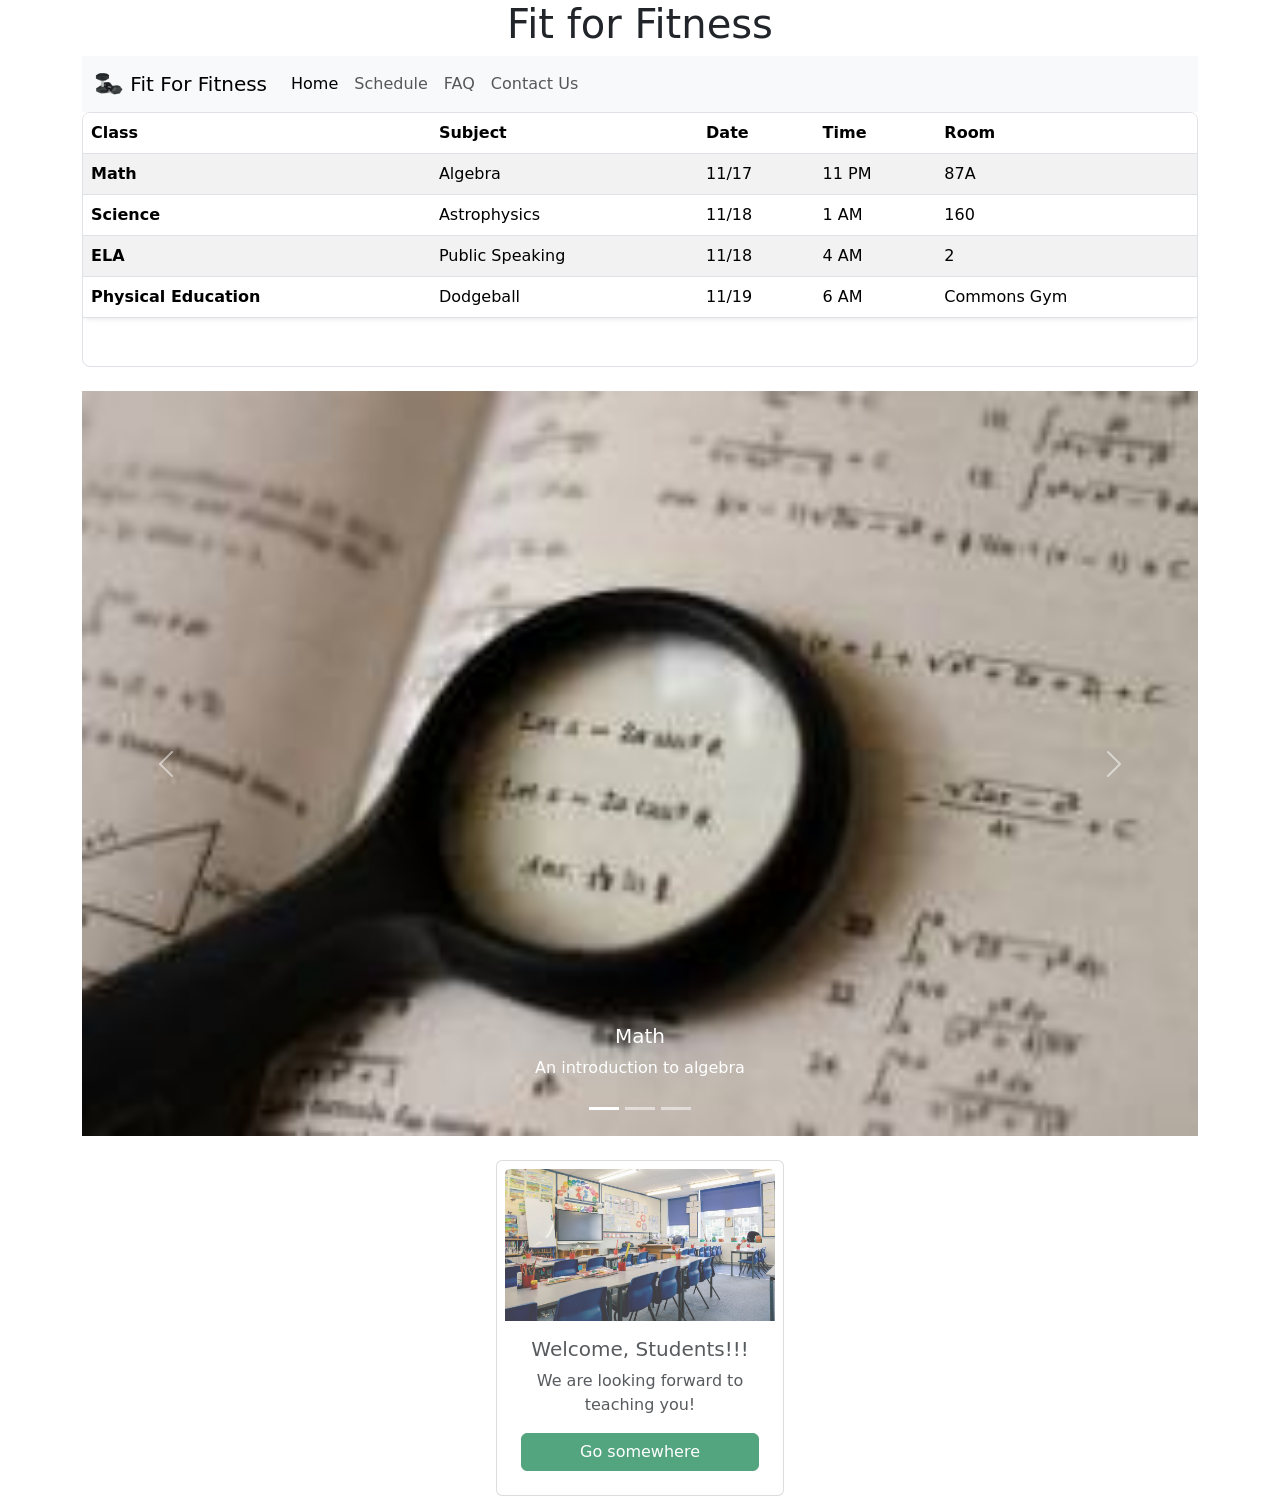
<file: index.html>
<!DOCTYPE html>
<html lang="en">

<head>
  <!--Name:Kellyn Bailey-->
  <meta charset="UTF-8">
  <meta name="viewport" content="width=device-width, initial-scale=1.0">
  <title>Document</title>
  <link href="https://cdn.jsdelivr.net/npm/bootstrap@5.3.9/dist/css/bootstrap.min.css" rel="stylesheet">

  <link rel="stylesheet" href="styles.css">
  <script src="https://cdn.jsdelivr.net/npm/bootstrap@5.3.9/dist/js/bootstrap.bundle.min.js"
    integrity="sha384-WyOxWvTyr1QaMPfiPJSv76iReVthorl5uWlFtZPyK0IEB0hGzo9y5Bp9mYanr8Bu"
    crossorigin="anonymous"></script>

</head>

<body class="container">
  <h1 style="text-align: center;">Fit for Fitness</h1>
  <nav class="navbar navbar-expand-lg bg-body-tertiary">
    <div class="container-fluid">
      <a class="navbar-brand" href="index.html">
        <img src="images/dumbbell.png" alt="Logo" width="30" height="24" class="d-inline-block align-text-top">
        Fit For Fitness
      </a>
      <button class="navbar-toggler" type="button" data-bs-toggle="collapse" data-bs-target="#navbarNav"
        aria-controls="navbarNav" aria-expanded="false" aria-label="Toggle navigation">
        <span class="navbar-toggler-icon"></span>
      </button>
      <div class="collapse navbar-collapse" id="navbarNav">
        <ul class="navbar-nav">
          <li class="nav-item">
            <a class="nav-link active" aria-current="page" href="index.html">Home</a>
          </li>
          <li class="nav-item">
            <a class="nav-link" href="schedule.html">Schedule</a>
          </li>

          <li class="nav-item">
            <a class="nav-link" href="#">FAQ</a>
          </li>

          <li class="nav-item">
            <a class="nav-link" href="contactus.html">Contact Us</a>
          </li>

        </ul>
      </div>
    </div>
  </nav>

  <main>
    <div class="border rounded-3 overflow-auto">
      <table class="table table-striped mb-0 shadow-sm p-3 mb-5 bg-body-tertiary rounded">
        <thead>
          <tr>
            <th scope="col">Class</th>
            <th scope="col">Subject</th>
            <th scope="col">Date</th>
            <th scope="col">Time</th>
            <th scope="col">Room</th>
          </tr>
        </thead>
        <tbody>
          <tr>
            <th scope="row">Math</th>
            <td>Algebra</td>
            <td>11/17</td>
            <td>11 PM</td>
            <td>87A</td>
          </tr>
          <tr>
            <th scope="row">Science</th>
            <td>Astrophysics</td>
            <td>11/18</td>
            <td>1 AM</td>
            <td>160</td>
          </tr>
          <tr>
            <th scope="row">ELA</th>
            <td>Public Speaking</td>
            <td>11/18</td>
            <td>4 AM</td>
            <td>2</td>
          </tr>
          <tr>
            <th scope="row">Physical Education</th>
            <td>Dodgeball</td>
            <td>11/19</td>
            <td>6 AM</td>
            <td>Commons Gym</td>
          </tr>
        </tbody>
      </table>
    </div>

<div id="carouselExampleCaptions" class="carousel slide mt-4 mb-4" >
  <div class="carousel-indicators">
    <button type="button" data-bs-target="#carouselExampleCaptions" data-bs-slide-to="0" class="active" aria-current="true" aria-label="Slide 1"></button>
    <button type="button" data-bs-target="#carouselExampleCaptions" data-bs-slide-to="1" aria-label="Slide 2"></button>
    <button type="button" data-bs-target="#carouselExampleCaptions" data-bs-slide-to="2" aria-label="Slide 3"></button>
  </div>
  <div class="carousel-inner">
    <div class="carousel-item active">
      <img src="images/algebra2 (1).jpg" class="d-block w-100" alt="...">
      <div class="carousel-caption d-none d-md-block">
        <h5>Math</h5>
        <p>An introduction to algebra</p>
      </div>
    </div>
    <div class="carousel-item ">
      <img src="images/astrophysics (1).jpg" class="d-block w-100" alt="...">
      <div class="carousel-caption d-none d-md-block">
        <h5>Astrophysics</h5>
        <p>An introduction to space science</p>
      </div>
    </div>
    <div class="carousel-item">
      <img src="images/speaking (1).jpg" class="d-block w-100" alt="...">
      <div class="carousel-caption d-none d-md-block">
        <h5>Public Speaking</h5>
        <p>An introduction to making public speaches</p>
      </div>
    </div>
     <div class="carousel-item">
      <img src="images/dodgeball (1).jpg" class="d-block w-100" alt="...">
      <div class="carousel-caption d-none d-md-block">
        <h5>Physical Education</h5>
        <p>Dodgeball</p>
      </div>
    </div>
    
  </div>
  <button class="carousel-control-prev" type="button" data-bs-target="#carouselExampleCaptions" data-bs-slide="prev">
    <span class="carousel-control-prev-icon" aria-hidden="true"></span>
    <span class="visually-hidden">Previous</span>
  </button>
  <button class="carousel-control-next" type="button" data-bs-target="#carouselExampleCaptions" data-bs-slide="next">
    <span class="carousel-control-next-icon" aria-hidden="true"></span>
    <span class="visually-hidden">Next</span>
  </button>
</div>
  </main>

  <aside>
    <div class="card mx-auto p-2 opacity-75" style="width: 18rem;">
      <img src="images/classroom.webp" class="card-img-top" alt="A classroom">
      <div class="card-body">
        <h5 class="card-title text-center">Welcome, Students!!!</h5>
        <p class="card-text text-center">We are looking forward to teaching you!</p>
        <a href="contactus.html" class="btn btn-success container">Go somewhere</a>
      </div>
    </div>
  </aside>
</body>

</html>
</file>
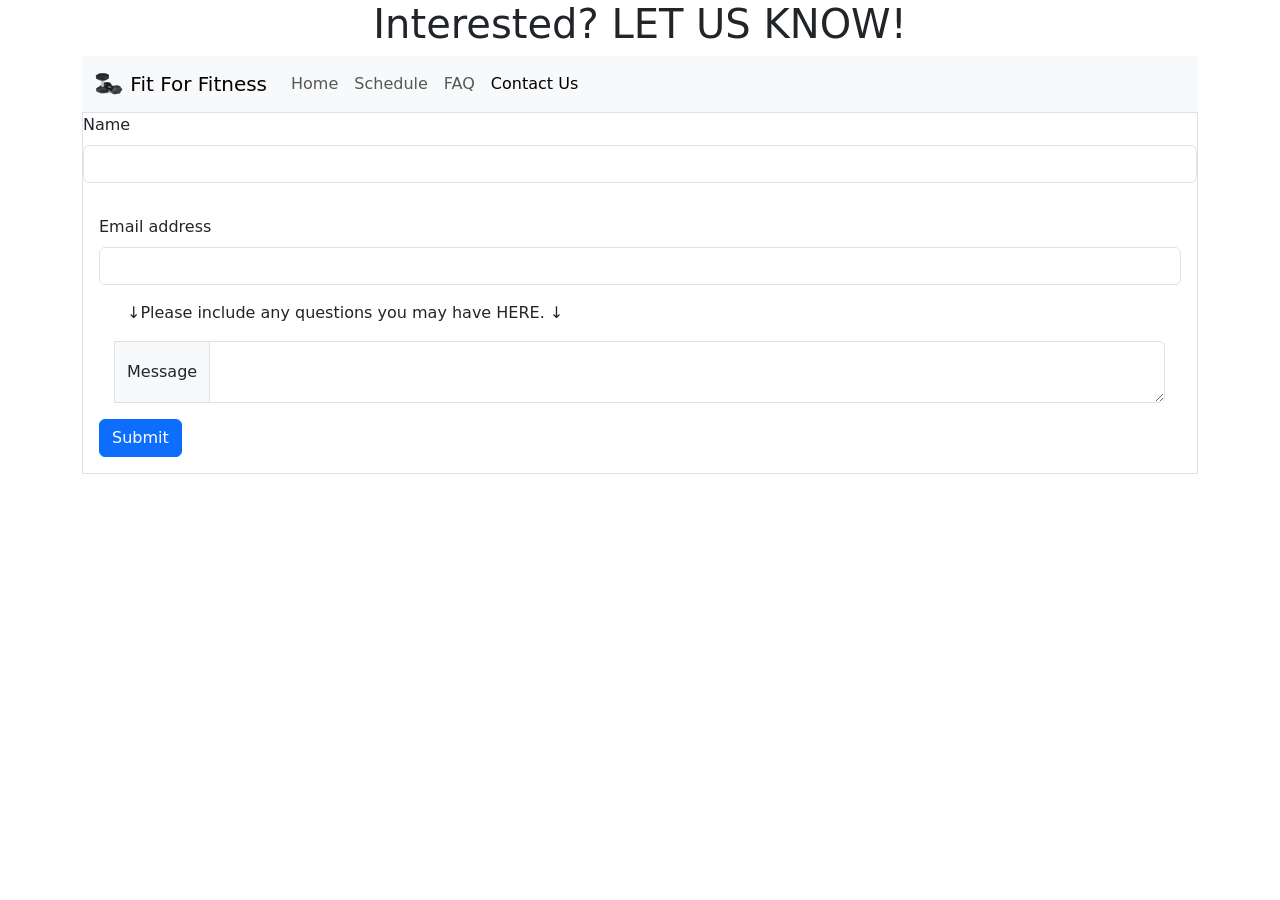
<file: contactus.html>
<!DOCTYPE html>
<html lang="en">

<head>
  <meta charset="UTF-8">
  <meta name="viewport" content="width=device-width, initial-scale=1.0">
  <title>Document</title>
  <link href="https://cdn.jsdelivr.net/npm/bootstrap@5.3.9/dist/css/bootstrap.min.css" rel="stylesheet">
  <link rel="stylesheet" href="styles.css">

</head>

<body class="container">
  <h1 style="text-align: center;">Interested? LET US KNOW!</h1>
  <nav class="navbar navbar-expand-lg bg-body-tertiary">
    <div class="container-fluid">
      <a class="navbar-brand" href="index.html">
        <img src="images/dumbbell.png" alt="Logo" width="30" height="24" class="d-inline-block align-text-top">
        Fit For Fitness
      </a>
      <button class="navbar-toggler" type="button" data-bs-toggle="collapse" data-bs-target="#navbarNav"
        aria-controls="navbarNav" aria-expanded="false" aria-label="Toggle navigation">
        <span class="navbar-toggler-icon"></span>
      </button>
      <div class="collapse navbar-collapse" id="navbarNav">
        <ul class="navbar-nav">
          <li class="nav-item">
            <a class="nav-link" href="index.html">Home</a>
          </li>

          <li class="nav-item">
            <a class="nav-link" href="#">Schedule</a>
          </li>

          <li class="nav-item">
            <a class="nav-link" href="#">FAQ</a>
          </li>

          <li class="nav-item">
            <a class="nav-link active" aria-current="page" href="contactus.html">Contact Us</a>
          </li>

        </ul>
      </div>
    </div>
  </nav>

  <main>
    <form class="border">
      <div class="mb-3">
        <label for="exampleInputEmail1" class="form-label">Name</label>
        <input type="text" class="form-control" id="exampleInputEmail1" aria-describedby="Name">
        <div id="emailHelp" class="form-text"></div>
      </div>
      <div class="p-3">
        <label for="exampleInputPassword1" class="form-label">Email address</label>
        <input type="Email" class="form-control" id="exampleInputPassword1">


        <div class="input-group p-3">
          <p class="container">&darr;Please include any questions you may have HERE. &darr;</p>
          <span class="input-group-text">Message</span>
          <textarea class="form-control" aria-label="With textarea"></textarea>
        </div>
        <button type="submit" class="btn btn-primary">Submit</button>
      </div>
    </form>
  </main>
</body>

</html>
</file>
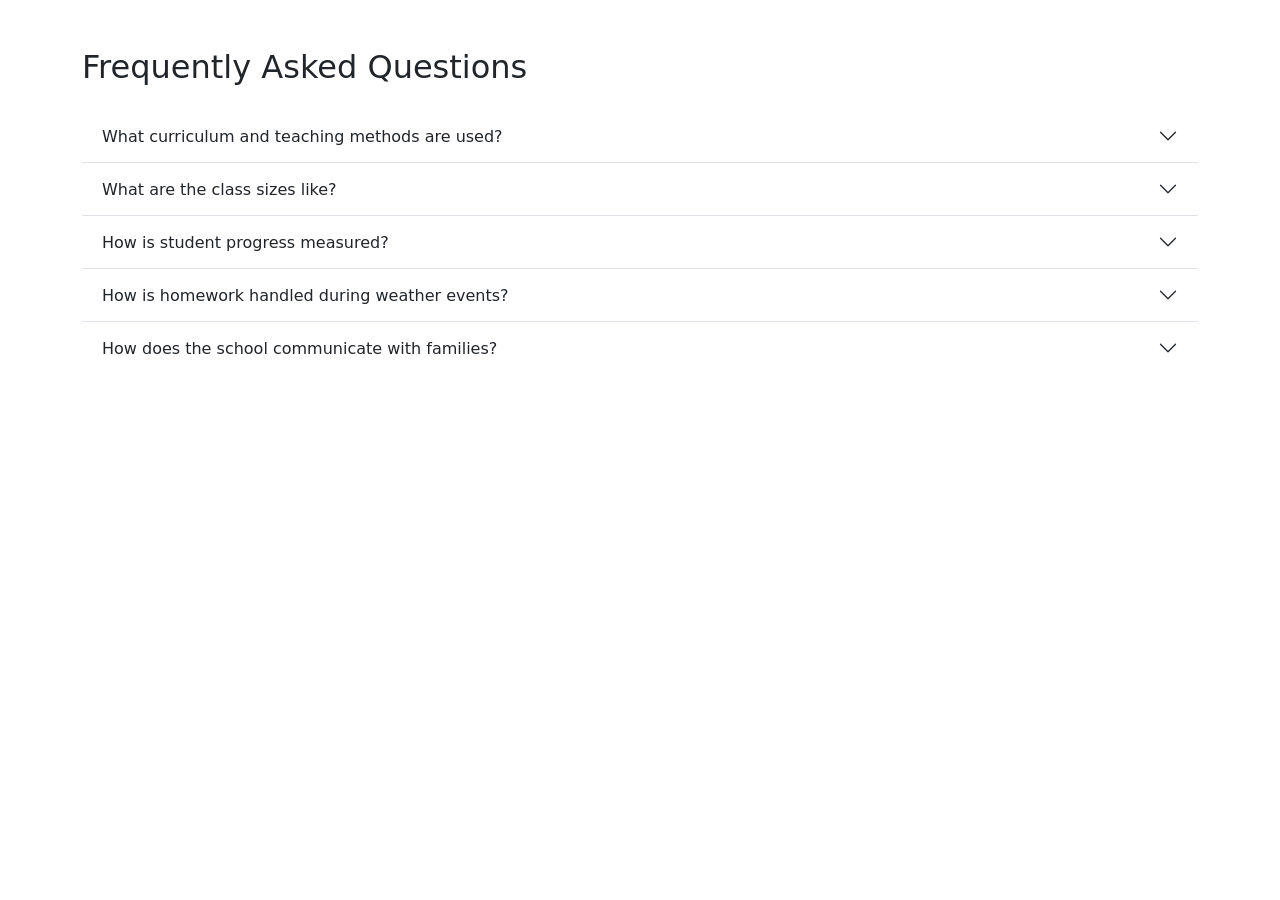
<file: faq.html>
<!DOCTYPE html>
<html lang="en">

<head>
    <meta charset="UTF-8">
    <meta name="viewport" content="width=device-width, initial-scale=1.0">
    <title>Fit for Fitness | FAQs</title>
    <link href="https://cdn.jsdelivr.net/npm/bootstrap@5.3.8/dist/css/bootstrap.min.css" rel="stylesheet">
    <link href="styles.css" rel="stylesheet">
</head>

<body>
    <!-- test -->
    <header>

    </header>
    <main>
        <section id="faqs" class="container py-5" aria-labelledby="faq-title">
            <h2 id="faq-title" class="mb-4">Frequently Asked Questions</h2>
            <div class="accordion accordion-flush" id="accordionFlushExample">
                <div class="accordion-item">
                    <h2 class="accordion-header">
                        <button class="accordion-button collapsed" type="button" data-bs-toggle="collapse"
                            data-bs-target="#flush-collapseOne" aria-expanded="false" aria-controls="flush-collapseOne">
                            What curriculum and teaching methods are used?
                        </button>
                    </h2>
                    <div id="flush-collapseOne" class="accordion-collapse collapse"
                        data-bs-parent="#accordionFlushExample">
                        <div class="accordion-body">This school uses a montessori-like approach that is based on the
                            students specific needs. This
                            school also offers honors courses as well as dual credit.
                        </div>
                    </div>
                </div>
                <div class="accordion-item">
                    <h2 class="accordion-header">
                        <button class="accordion-button collapsed" type="button" data-bs-toggle="collapse"
                            data-bs-target="#flush-collapseTwo" aria-expanded="false" aria-controls="flush-collapseTwo">
                            What are the class sizes like?
                        </button>
                    </h2>
                    <div id="flush-collapseTwo" class="accordion-collapse collapse"
                        data-bs-parent="#accordionFlushExample">
                        <div class="accordion-body">These classes are considered to be small. Each class of 10 students
                            has two teachers that specialize in different areas of studies.</div>
                    </div>
                </div>
                <div class="accordion-item">
                    <h2 class="accordion-header">
                        <button class="accordion-button collapsed" type="button" data-bs-toggle="collapse"
                            data-bs-target="#flush-collapseThree" aria-expanded="false"
                            aria-controls="flush-collapseThree">
                            How is student progress measured?
                        </button>
                    </h2>
                    <div id="flush-collapseThree" class="accordion-collapse collapse"
                        data-bs-parent="#accordionFlushExample">
                        <div class="accordion-body">There is a matrix of criterea that students are expected by the end
                            of the school year. Students
                            are
                            regularly assessed by their teachers and staff to see where their progress is.</div>
                    </div>
                </div>
                <div class="accordion-item">
                    <h2 class="accordion-header">
                        <button class="accordion-button collapsed" type="button" data-bs-toggle="collapse"
                            data-bs-target="#flush-collapseThree" aria-expanded="false"
                            aria-controls="flush-collapseThree">
                            How is homework handled during weather events?
                        </button>
                    </h2>
                    <div id="flush-collapseThree" class="accordion-collapse collapse"
                        data-bs-parent="#accordionFlushExample">
                        <div class="accordion-body">A handout and homework packet will be placed in your students
                            backpack explaining in detail at
                            the
                            beginning of the year. No homework is expected during the first two missed days. On the
                            third
                            day
                            and then following, one page of work from the packet will be expected to be completed when
                            students
                            return.</div>
                    </div>
                </div>
                <div class="accordion-item">
                    <h2 class="accordion-header">
                        <button class="accordion-button collapsed" type="button" data-bs-toggle="collapse"
                            data-bs-target="#flush-collapseThree" aria-expanded="false"
                            aria-controls="flush-collapseThree">
                            How does the school communicate with families?
                        </button>
                    </h2>
                    <div id="flush-collapseThree" class="accordion-collapse collapse"
                        data-bs-parent="#accordionFlushExample">
                        <div class="accordion-body">The school will communicate with provided phone and email. Emergency
                            comminications will be sent
                            out
                            quarterly to test the system. If you do not receive these messages, contact the office.
                        </div>
                    </div>
                </div>
            </div>
        </section>

    </main>


    <script src="https://cdn.jsdelivr.net/npm/bootstrap@5.3.8/dist/js/bootstrap.bundle.min.js"></script>
</body>

</html>
</file>
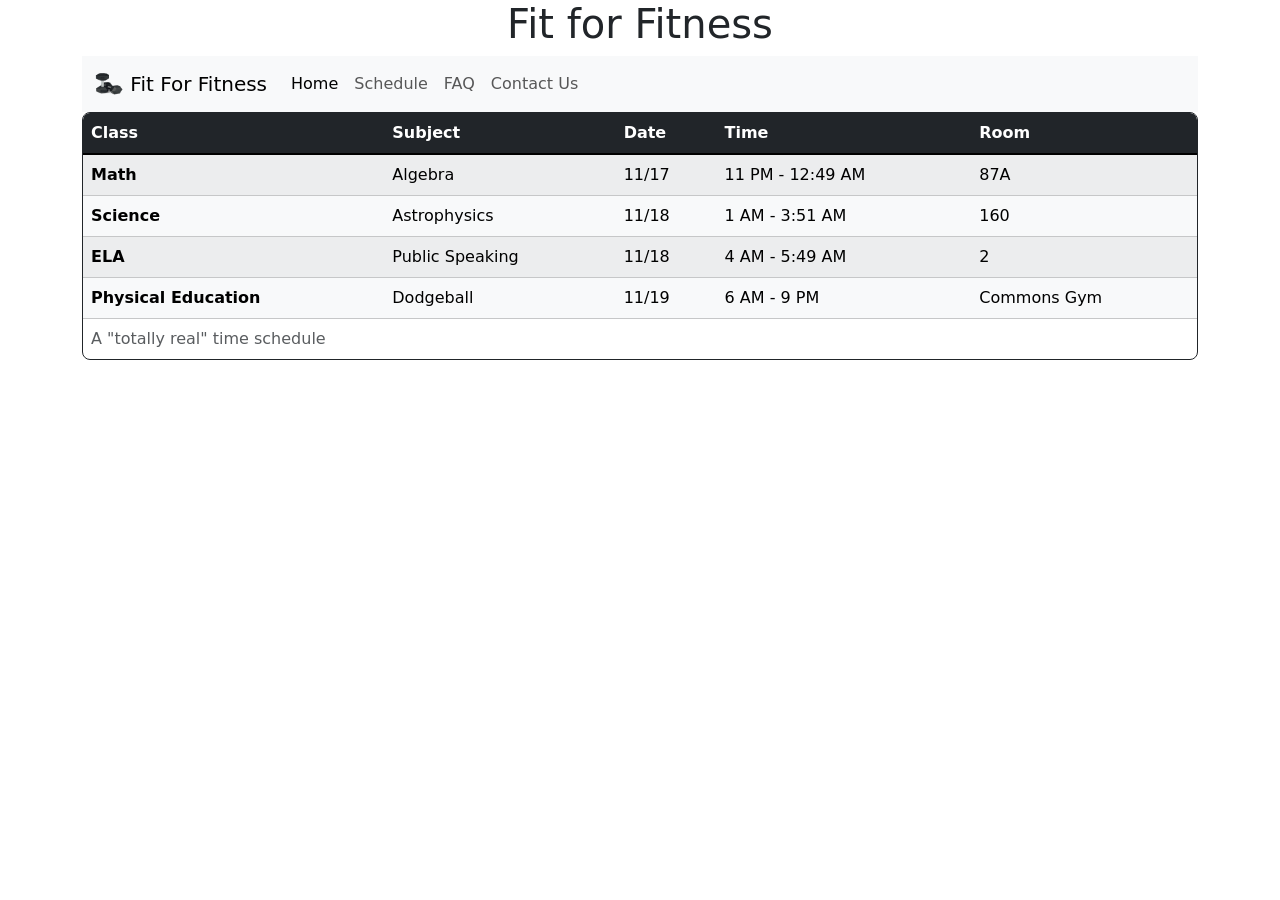
<file: schedule.html>
<!DOCTYPE html>
<html lang="en">

<head>
    <!--Name:Kellyn Bailey-->
    <meta charset="UTF-8">
    <meta name="viewport" content="width=device-width, initial-scale=1.0">
    <title>Document</title>
    <link href="https://cdn.jsdelivr.net/npm/bootstrap@5.3.9/dist/css/bootstrap.min.css" rel="stylesheet">
    <link rel="stylesheet" href="styles.css">

</head>

<body class="container">
    <h1 style="text-align: center;">Fit for Fitness</h1>
  <nav class="navbar navbar-expand-lg bg-body-tertiary">
    <div class="container-fluid">
      <a class="navbar-brand" href="index.html">
        <img src="images/dumbbell.png" alt="Logo" width="30" height="24"
          class="d-inline-block align-text-top">
        Fit For Fitness
      </a>
      <button class="navbar-toggler" type="button" data-bs-toggle="collapse" data-bs-target="#navbarNav"
        aria-controls="navbarNav" aria-expanded="false" aria-label="Toggle navigation">
        <span class="navbar-toggler-icon"></span>
      </button>
      <div class="collapse navbar-collapse" id="navbarNav">
        <ul class="navbar-nav">
          <li class="nav-item">
            <a class="nav-link active" aria-current="page" href="index.html">Home</a>
          </li>
          <li class="nav-item">
            <a class="nav-link" href="schedule.html">Schedule</a>
          </li>

          <li class="nav-item">
            <a class="nav-link" href="#">FAQ</a>
          </li>

          <li class="nav-item">
            <a class="nav-link" href="contactus.html">Contact Us</a>
          </li>

        </ul>
      </div>
    </div>
  </nav>

    <main>
        <div class="border rounded-3 overflow-auto border-dark">
            <table class="table table-striped mb-0 p-3 bg-body-tertiary rounded table-light table-hover">
                <caption class="ms-2">A "totally real" time schedule</caption>
                <thead>
                    <tr class="table-dark">
                        <th scope="col">Class</th>
                        <th scope="col">Subject</th>
                        <th scope="col">Date</th>
                        <th scope="col">Time</th>
                        <th scope="col">Room</th>
                    </tr>
                </thead>
                <tbody class="table-group-divider">
                    <tr>
                        <th scope="row">Math</th>
                        <td>Algebra</td>
                        <td>11/17</td>
                        <td>11 PM - 12:49 AM</td>
                        <td>87A</td>
                    </tr>
                    <tr>
                        <th scope="row">Science</th>
                        <td>Astrophysics</td>
                        <td>11/18</td>
                        <td>1 AM - 3:51 AM</td>
                        <td>160</td>
                    </tr>
                    <tr>
                        <th scope="row">ELA</th>
                        <td>Public Speaking</td>
                        <td>11/18</td>
                        <td>4 AM - 5:49 AM</td>
                        <td>2</td>
                    </tr>
                    <tr>
                        <th scope="row">Physical Education</th>
                        <td>Dodgeball</td>
                        <td>11/19</td>
                        <td>6 AM - 9 PM</td>
                        <td>Commons Gym</td>
                    </tr>
                </tbody>
            </table>
        </div>
    </main>
</body>

</html>
</file>
<file: styles.css>
.navflex {
    display: flex;
    flex-direction: column;
    justify-content: end;
    align-items: center;
    background-color: rgb(175, 175, 115);
}

nav {
    position: sticky;
}


@media screen and (min-width: 768px) {

.navflex {
    display: flex;
    flex-direction: row;
    gap: 30px;
    margin: 10px;
    justify-content: end;
    align-items: center;
    background-color: rgb(175, 175, 115);

}
}
</file>
